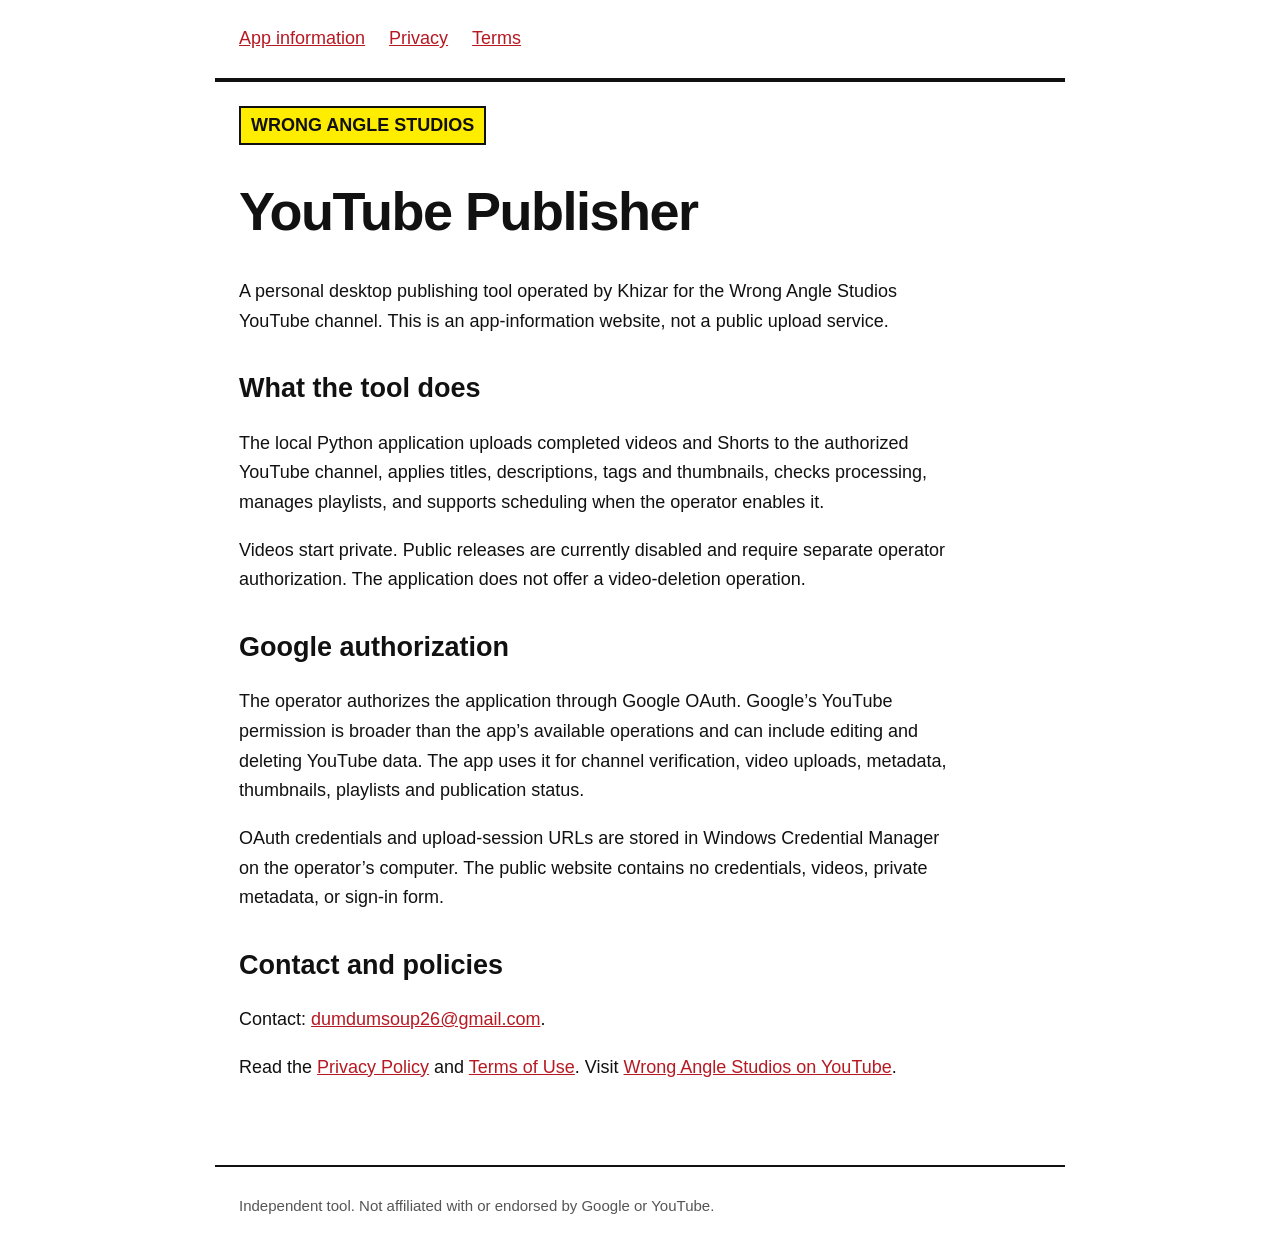
<file: index.html>
<!doctype html><html lang="en"><head><meta name="google-site-verification" content="1j-hnss6Qdzjs_UxoXvkj0MPz1fISYuxhx4R-epcZ3c" /><meta charset="utf-8"><meta name="viewport" content="width=device-width,initial-scale=1"><title>Wrong Angle Studios YouTube Publisher</title><meta name="description" content="App information for the personal Wrong Angle Studios YouTube publishing tool."><link rel="stylesheet" href="style.css"></head><body><header><nav><a href="/">App information</a><a href="privacy.html">Privacy</a><a href="terms.html">Terms</a></nav></header><main><span class="label">WRONG ANGLE STUDIOS</span><h1>YouTube Publisher</h1><p>A personal desktop publishing tool operated by Khizar for the Wrong Angle Studios YouTube channel. This is an app-information website, not a public upload service.</p><h2>What the tool does</h2><p>The local Python application uploads completed videos and Shorts to the authorized YouTube channel, applies titles, descriptions, tags and thumbnails, checks processing, manages playlists, and supports scheduling when the operator enables it.</p><p>Videos start private. Public releases are currently disabled and require separate operator authorization. The application does not offer a video-deletion operation.</p><h2>Google authorization</h2><p>The operator authorizes the application through Google OAuth. Google’s YouTube permission is broader than the app’s available operations and can include editing and deleting YouTube data. The app uses it for channel verification, video uploads, metadata, thumbnails, playlists and publication status.</p><p>OAuth credentials and upload-session URLs are stored in Windows Credential Manager on the operator’s computer. The public website contains no credentials, videos, private metadata, or sign-in form.</p><h2>Contact and policies</h2><p>Contact: <a href="mailto:dumdumsoup26@gmail.com">dumdumsoup26@gmail.com</a>.</p><p>Read the <a href="privacy.html">Privacy Policy</a> and <a href="terms.html">Terms of Use</a>. Visit <a href="https://www.youtube.com/@wronganglestudios">Wrong Angle Studios on YouTube</a>.</p></main><footer><small>Independent tool. Not affiliated with or endorsed by Google or YouTube.</small></footer></body></html>
</file>
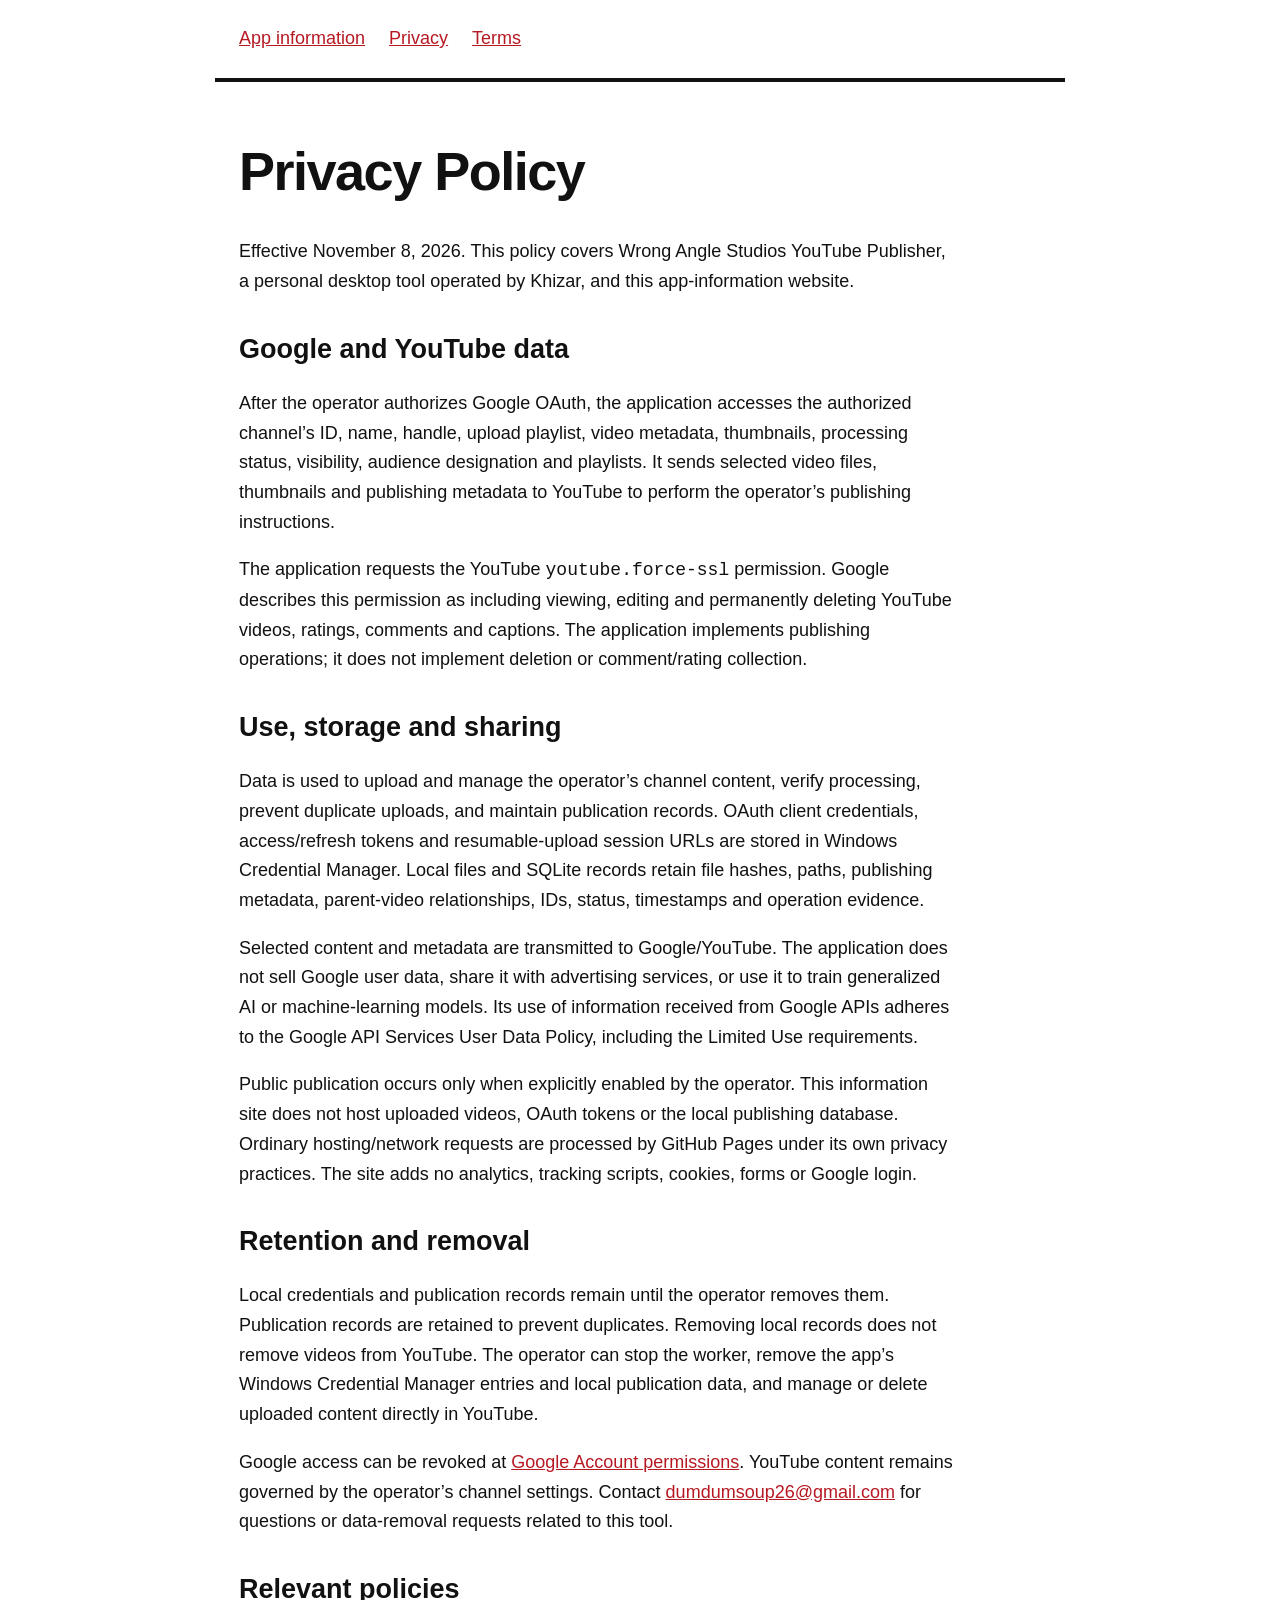
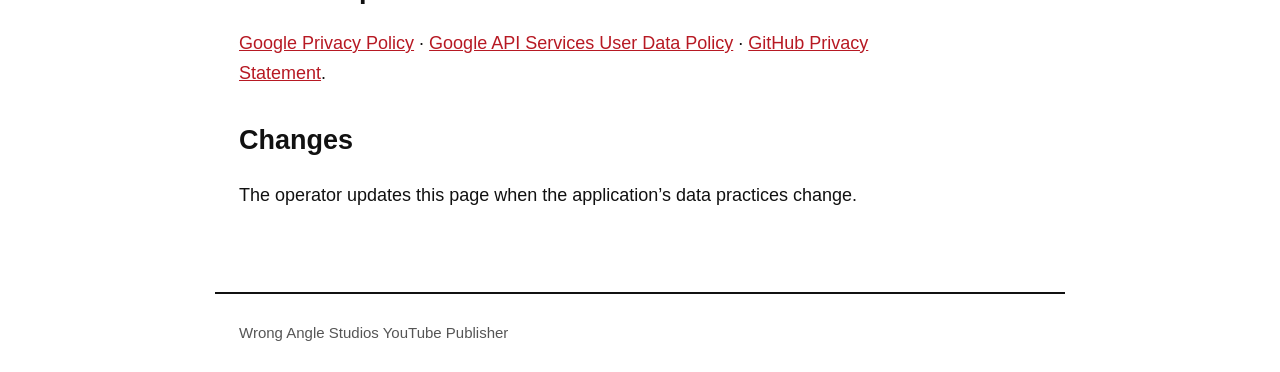
<file: privacy.html>
<!doctype html><html lang="en"><head><meta charset="utf-8"><meta name="viewport" content="width=device-width,initial-scale=1"><title>Privacy — Wrong Angle Studios YouTube Publisher</title><link rel="stylesheet" href="style.css"></head><body><header><nav><a href="/">App information</a><a href="privacy.html">Privacy</a><a href="terms.html">Terms</a></nav></header><main><h1>Privacy Policy</h1><p>Effective November 8, 2026. This policy covers Wrong Angle Studios YouTube Publisher, a personal desktop tool operated by Khizar, and this app-information website.</p><h2>Google and YouTube data</h2><p>After the operator authorizes Google OAuth, the application accesses the authorized channel’s ID, name, handle, upload playlist, video metadata, thumbnails, processing status, visibility, audience designation and playlists. It sends selected video files, thumbnails and publishing metadata to YouTube to perform the operator’s publishing instructions.</p><p>The application requests the YouTube <code>youtube.force-ssl</code> permission. Google describes this permission as including viewing, editing and permanently deleting YouTube videos, ratings, comments and captions. The application implements publishing operations; it does not implement deletion or comment/rating collection.</p><h2>Use, storage and sharing</h2><p>Data is used to upload and manage the operator’s channel content, verify processing, prevent duplicate uploads, and maintain publication records. OAuth client credentials, access/refresh tokens and resumable-upload session URLs are stored in Windows Credential Manager. Local files and SQLite records retain file hashes, paths, publishing metadata, parent-video relationships, IDs, status, timestamps and operation evidence.</p><p>Selected content and metadata are transmitted to Google/YouTube. The application does not sell Google user data, share it with advertising services, or use it to train generalized AI or machine-learning models. Its use of information received from Google APIs adheres to the Google API Services User Data Policy, including the Limited Use requirements.</p><p>Public publication occurs only when explicitly enabled by the operator. This information site does not host uploaded videos, OAuth tokens or the local publishing database. Ordinary hosting/network requests are processed by GitHub Pages under its own privacy practices. The site adds no analytics, tracking scripts, cookies, forms or Google login.</p><h2>Retention and removal</h2><p>Local credentials and publication records remain until the operator removes them. Publication records are retained to prevent duplicates. Removing local records does not remove videos from YouTube. The operator can stop the worker, remove the app’s Windows Credential Manager entries and local publication data, and manage or delete uploaded content directly in YouTube.</p><p>Google access can be revoked at <a href="https://myaccount.google.com/permissions">Google Account permissions</a>. YouTube content remains governed by the operator’s channel settings. Contact <a href="mailto:dumdumsoup26@gmail.com">dumdumsoup26@gmail.com</a> for questions or data-removal requests related to this tool.</p><h2>Relevant policies</h2><p><a href="https://policies.google.com/privacy">Google Privacy Policy</a> · <a href="https://developers.google.com/terms/api-services-user-data-policy">Google API Services User Data Policy</a> · <a href="https://docs.github.com/en/site-policy/privacy-policies/github-general-privacy-statement">GitHub Privacy Statement</a>.</p><h2>Changes</h2><p>The operator updates this page when the application’s data practices change.</p></main><footer><small>Wrong Angle Studios YouTube Publisher</small></footer></body></html>
</file>
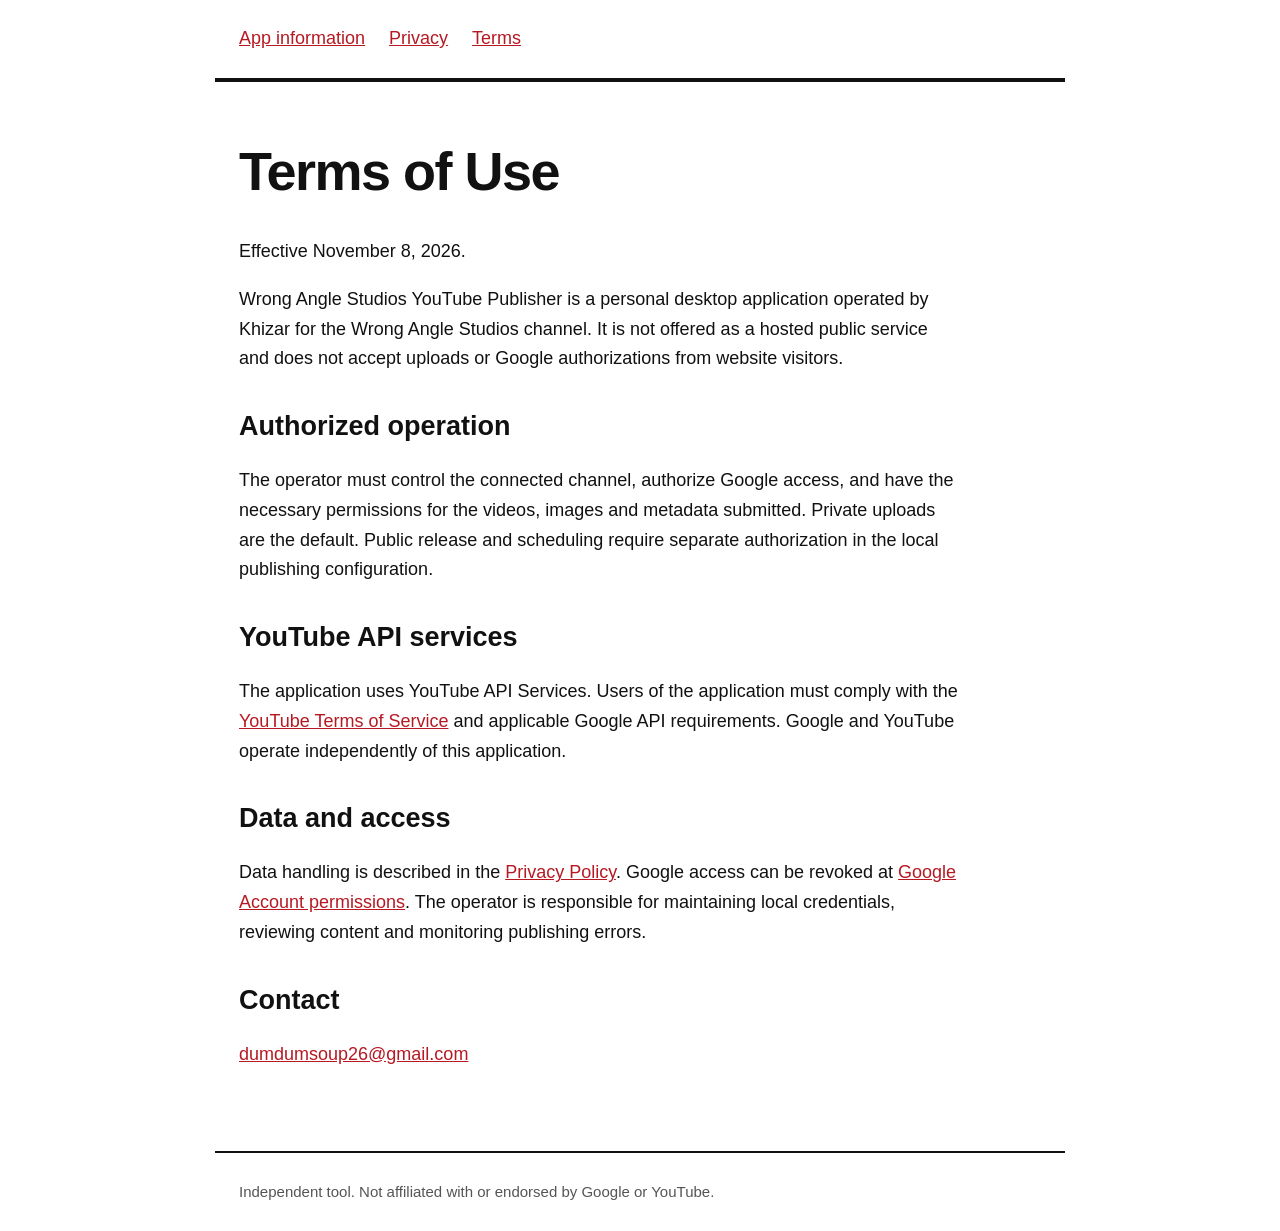
<file: terms.html>
<!doctype html><html lang="en"><head><meta charset="utf-8"><meta name="viewport" content="width=device-width,initial-scale=1"><title>Terms — Wrong Angle Studios YouTube Publisher</title><link rel="stylesheet" href="style.css"></head><body><header><nav><a href="/">App information</a><a href="privacy.html">Privacy</a><a href="terms.html">Terms</a></nav></header><main><h1>Terms of Use</h1><p>Effective November 8, 2026.</p><p>Wrong Angle Studios YouTube Publisher is a personal desktop application operated by Khizar for the Wrong Angle Studios channel. It is not offered as a hosted public service and does not accept uploads or Google authorizations from website visitors.</p><h2>Authorized operation</h2><p>The operator must control the connected channel, authorize Google access, and have the necessary permissions for the videos, images and metadata submitted. Private uploads are the default. Public release and scheduling require separate authorization in the local publishing configuration.</p><h2>YouTube API services</h2><p>The application uses YouTube API Services. Users of the application must comply with the <a href="https://www.youtube.com/t/terms">YouTube Terms of Service</a> and applicable Google API requirements. Google and YouTube operate independently of this application.</p><h2>Data and access</h2><p>Data handling is described in the <a href="privacy.html">Privacy Policy</a>. Google access can be revoked at <a href="https://myaccount.google.com/permissions">Google Account permissions</a>. The operator is responsible for maintaining local credentials, reviewing content and monitoring publishing errors.</p><h2>Contact</h2><p><a href="mailto:dumdumsoup26@gmail.com">dumdumsoup26@gmail.com</a></p></main><footer><small>Independent tool. Not affiliated with or endorsed by Google or YouTube.</small></footer></body></html>
</file>
<file: style.css>
:root{color-scheme:light}*{box-sizing:border-box}body{margin:0;background:#fff;color:#111;font:18px/1.65 Arial,sans-serif}main,header,footer{max-width:850px;margin:auto;padding:24px}header{border-bottom:4px solid #111}nav{display:flex;gap:24px;flex-wrap:wrap}a{color:#b71923}h1{font-size:clamp(32px,6vw,54px);line-height:1.1;letter-spacing:-1.5px}h2{margin-top:36px;line-height:1.25}small{color:#555}.label{display:inline-block;background:#ffed00;padding:3px 10px;font-weight:bold;border:2px solid #111}footer{border-top:2px solid #111;margin-top:40px}p,li{max-width:72ch}
</file>
